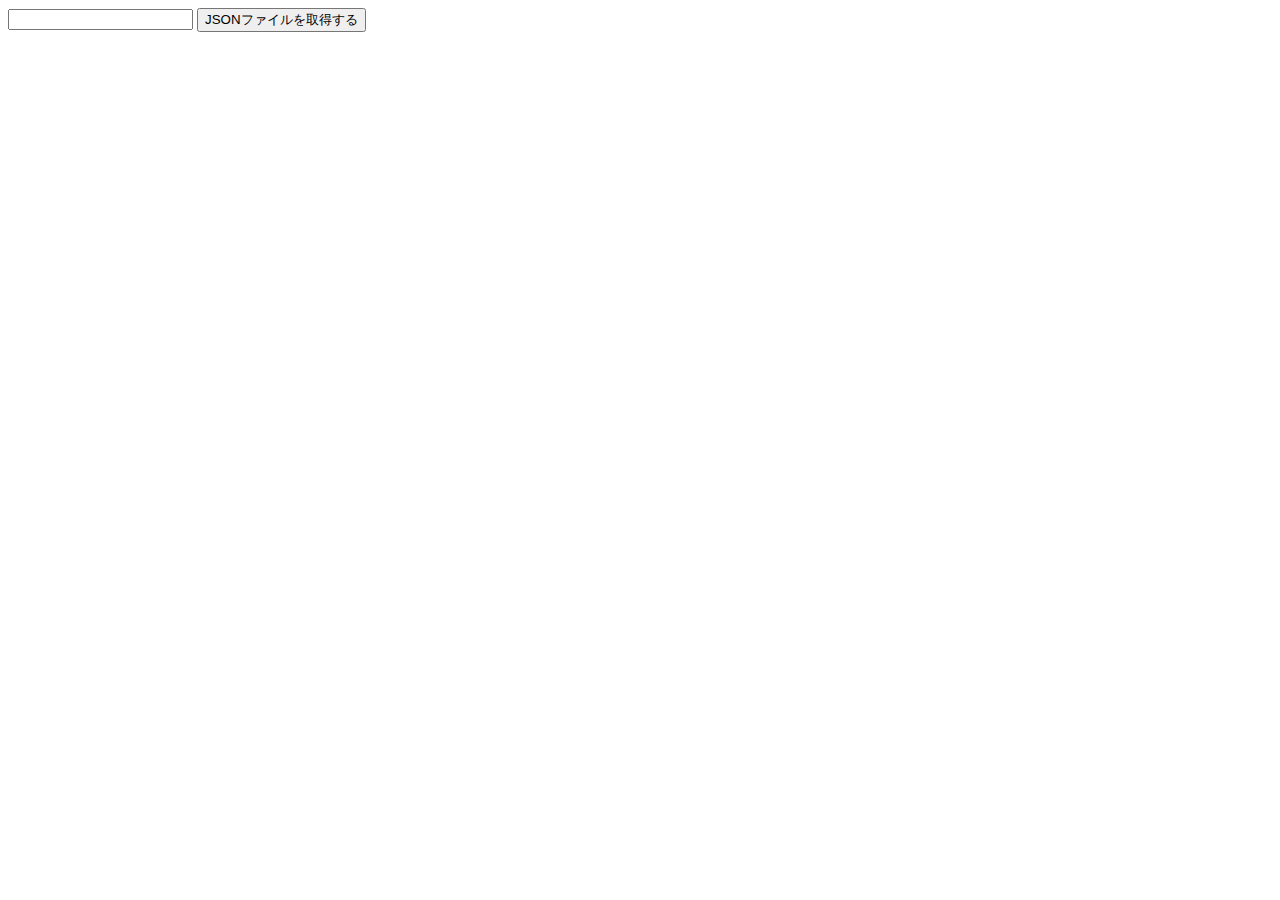
<file: api tester/localtest.html>
<!DOCTYPE html>
<html lang="en">
<head>
<meta http-equiv="Content-Type" content="text/html; charset=utf-8"/>
<script>
  function getJSON() {
  const sname = document.getElementById("k1");
  const snamevalue = sname.value;
  var req = new XMLHttpRequest();		  // XMLHttpRequest オブジェクトを生成する
  req.onreadystatechange = function() {		  // XMLHttpRequest オブジェクトの状態が変化した際に呼び出されるイベントハンドラ
    if(req.readyState == 4 && req.status == 200){ // サーバーからのレスポンスが完了し、かつ、通信が正常に終了した場合
      //alert(req.responseText);		          // 取得した JSON ファイルの中身を表示
      //テキストボックスの値を使って、出力するメッセージを生成する
      const output = "入力された駅の情報は  " +req.responseText+" ";
      //出力用のp要素にメッセージを表示
      document.getElementById("output-sname").innerHTML = output;
    }
  };
  req.open("GET", "https://api.ekispert.jp/v1/xml/station/light?key=LE_r3TUQDN7BLvaP&name=" + snamevalue, false); // HTTPメソッドとアクセスするサーバーの　URL　を指定
  req.send(null);					    // 実際にサーバーへリクエストを送信
}
</script>
</head>
<body>
  <form id = "form1" action = #>
<input type="text"id=k1>
<input type="button"value="JSONファイルを取得する" onclick="getJSON()">
</form>
<p id="output-sname"></p>
</body>
</html>
</file>
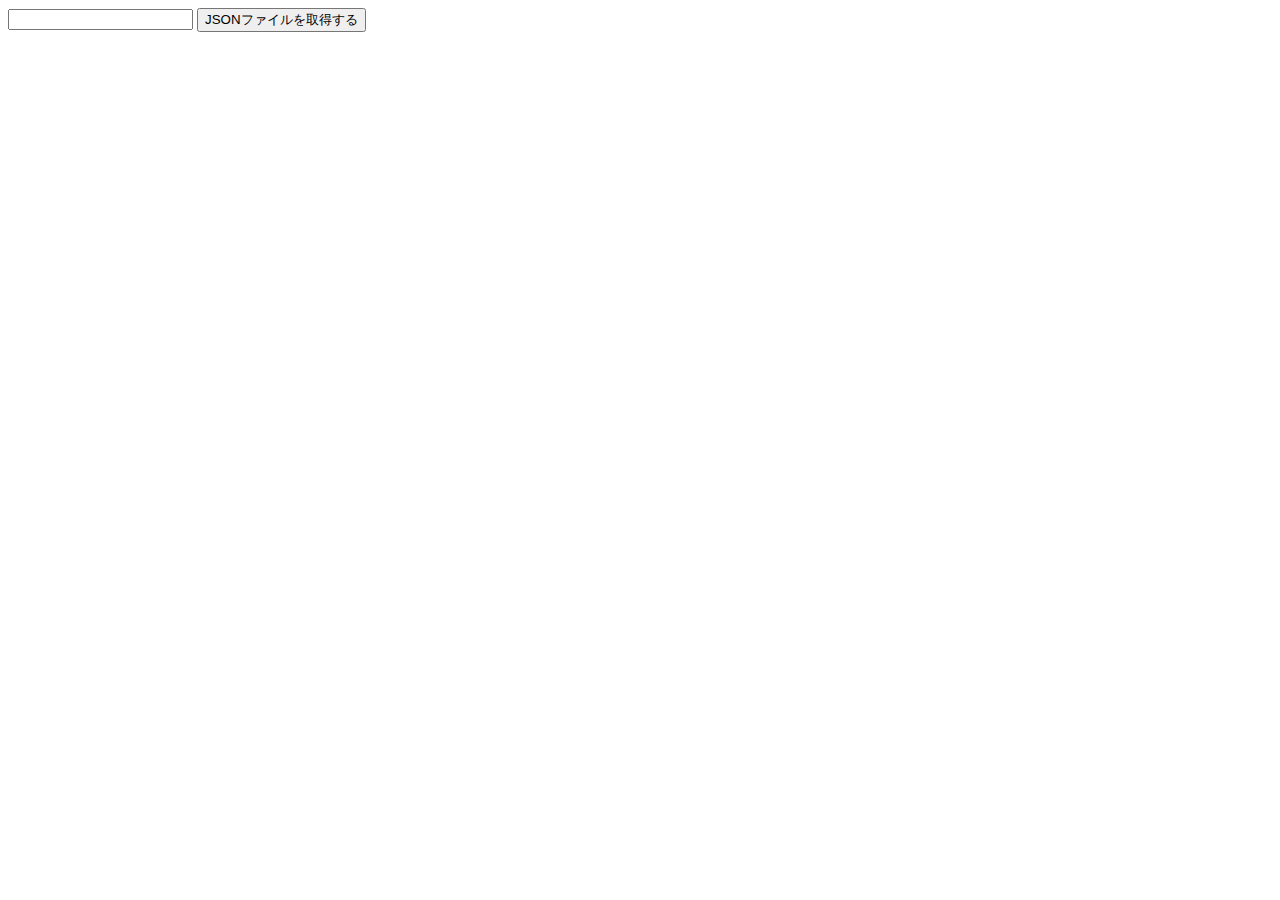
<file: apitester/localtest.html>
<!-- あああ -->
<!DOCTYPE html>
<html lang="en">
<head>
<meta http-equiv="Content-Type" content="text/html; charset=utf-8"/>
<script>
  function getJSON() {
  const sname = document.getElementById("k1");
  const snamevalue = sname.value;
  var req = new XMLHttpRequest();		  // XMLHttpRequest オブジェクトを生成する
  req.onreadystatechange = function() {		  // XMLHttpRequest オブジェクトの状態が変化した際に呼び出されるイベントハンドラ
    if(req.readyState == 4 && req.status == 200){ // サーバーからのレスポンスが完了し、かつ、通信が正常に終了した場合
      //alert(req.responseText);		          // 取得した JSON ファイルの中身を表示
      //テキストボックスの値を使って、出力するメッセージを生成する
      const output = "入力された駅の情報は  " +req.responseText+" ";
      //出力用のp要素にメッセージを表示
      document.getElementById("output-sname").innerHTML = output;
    }
  };
  req.open("GET", "https://api.ekispert.jp/v1/xml/station/light?key=LE_r3TUQDN7BLvaP&name=" + snamevalue, false); // HTTPメソッドとアクセスするサーバーの　URL　を指定
  req.send(null);					    // 実際にサーバーへリクエストを送信
}
</script>
</head>
<body>
  <form id = "form1" action = #>
<input type="text"id=k1>
<input type="button"value="JSONファイルを取得する" onclick="getJSON()">
</form>
<p id="output-sname"></p>
</body>
</html>
</file>
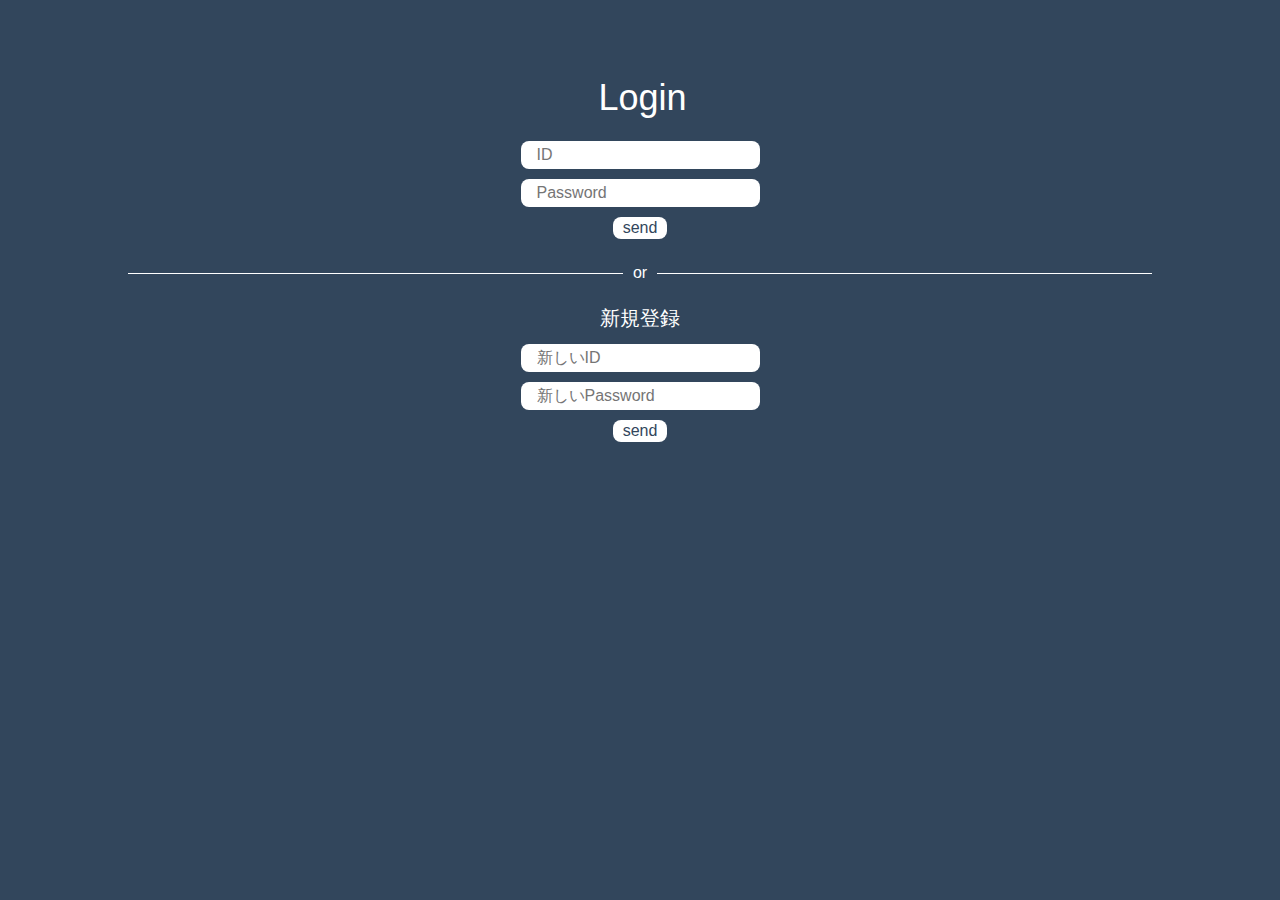
<file: login/login.html>
<!DOCTYPE html>
<html>
<head>
    <meta charset="UTF-8">
    <meta http-equiv="X-UA-Compatible" content="IE=edge">
    <meta name="viewport" content="width=device-width, initial-scale=1.0">
    <link rel="stylesheet" media="all" href="login_style.css">
    <link rel="icon" type="image/x-icon" href="../images/icon.PNG">
    <title>RD Commuting | Login</title>
</head>
<body>
    <div class="login">
        <p class="title">Login</p>
        <form method="post" action="#">
            <input type="text" name="User_ID" placeholder="ID"><br>
            <input type="password" name="Password" placeholder="Password"><br>
            <input type="submit" value="send" class="btn">
        </form>
        <p class="separate">or</p>
        <p class="sign_up">新規登録</p>
        <form method="post" action="#">
            <input type="text" name="new_ID" placeholder="新しいID"><br>
            <input type="password" name="new_Password" placeholder="新しいPassword"><br>
            <input type="submit" value="send" class="btn">
        </form>
    </div>
</body>
</html>
</file>
<file: login/login_style.css>
* {
    box-sizing: border-box;
 }

html {
    background-color: #32465c;
}

body{
    font-family: sans-serif, Meiryo, Arial, "Helvetica Neue", "Hiragino Kaku Gothic ProN", "Hiragino Sans";
    white-space: nowrap;
    color: #ffffff;
}

p{
    display: inline-block;
}

.login{
    align-items: center;
    margin: 80px 5% 5% 5%;
    text-align: center;
}

    .title{
        font-size: 36px;
        margin: 0 0 10px 0;
        padding: 0 0 0 5px;
        line-height: 100%;
    }

    form{
        margin: 10px 10% 20px 10%;
    }
        input{
            margin: 5px 0;
            background-color: #ffffff;
            color: #32465c;
            border-color: #32465c;
            border-style: none;
            border-radius: 8px;
            padding: 5px 16px;
            font-size: 16px;
            outline: 0;
        }
    
        .sign_up{
            font-size: 20px;
            margin: 26px 0 0 0;
            line-height: 100%;
        }

        .btn{
            padding: 2px 10px;
            font-size: 16px;
        }

.separate{
    margin: 0 5%;
    display: flex;
    align-items: center;
}

    .separate:before,
    .separate:after {
        content: "";
        height: 1px;
        flex-grow: 1;
        background-color: #ffffff;
    }

    .separate:before {
        margin-right: 10px;
    }

    .separate:after {
        margin-left: 10px;
    }
</file>
